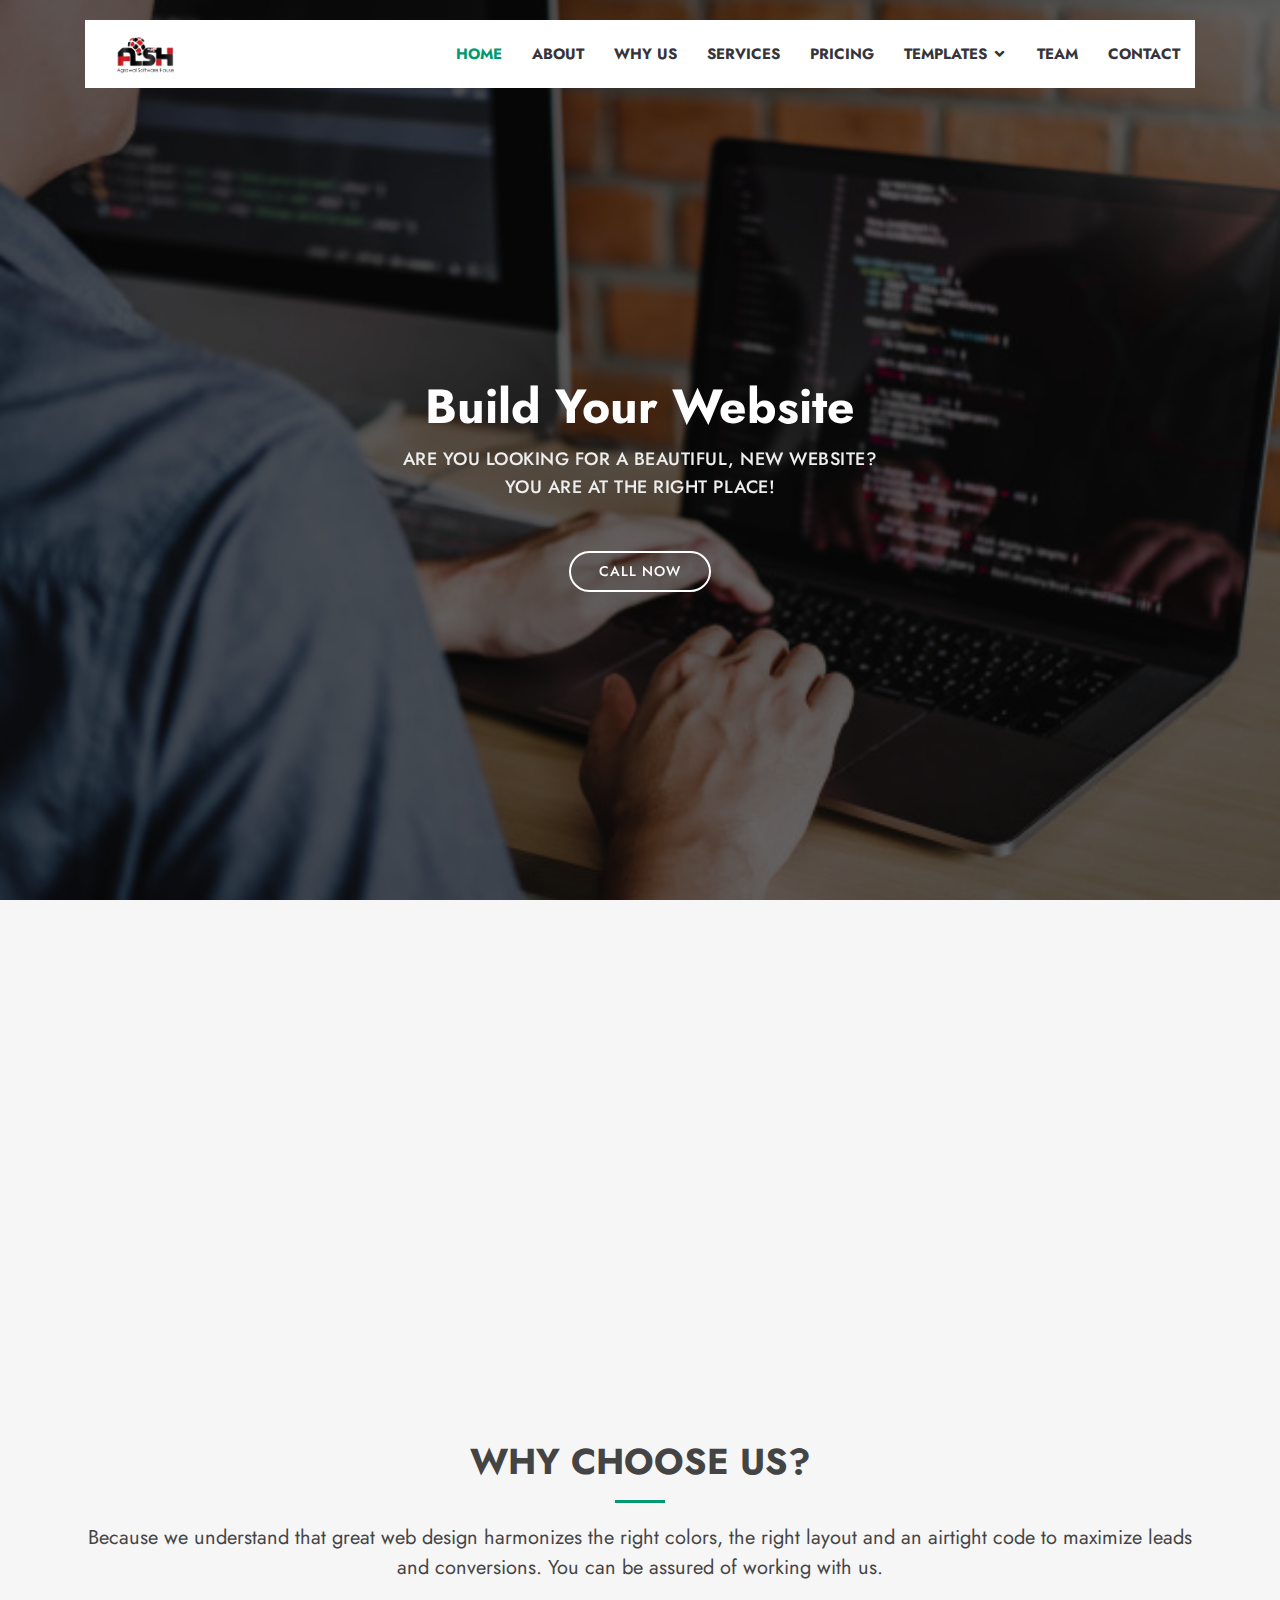
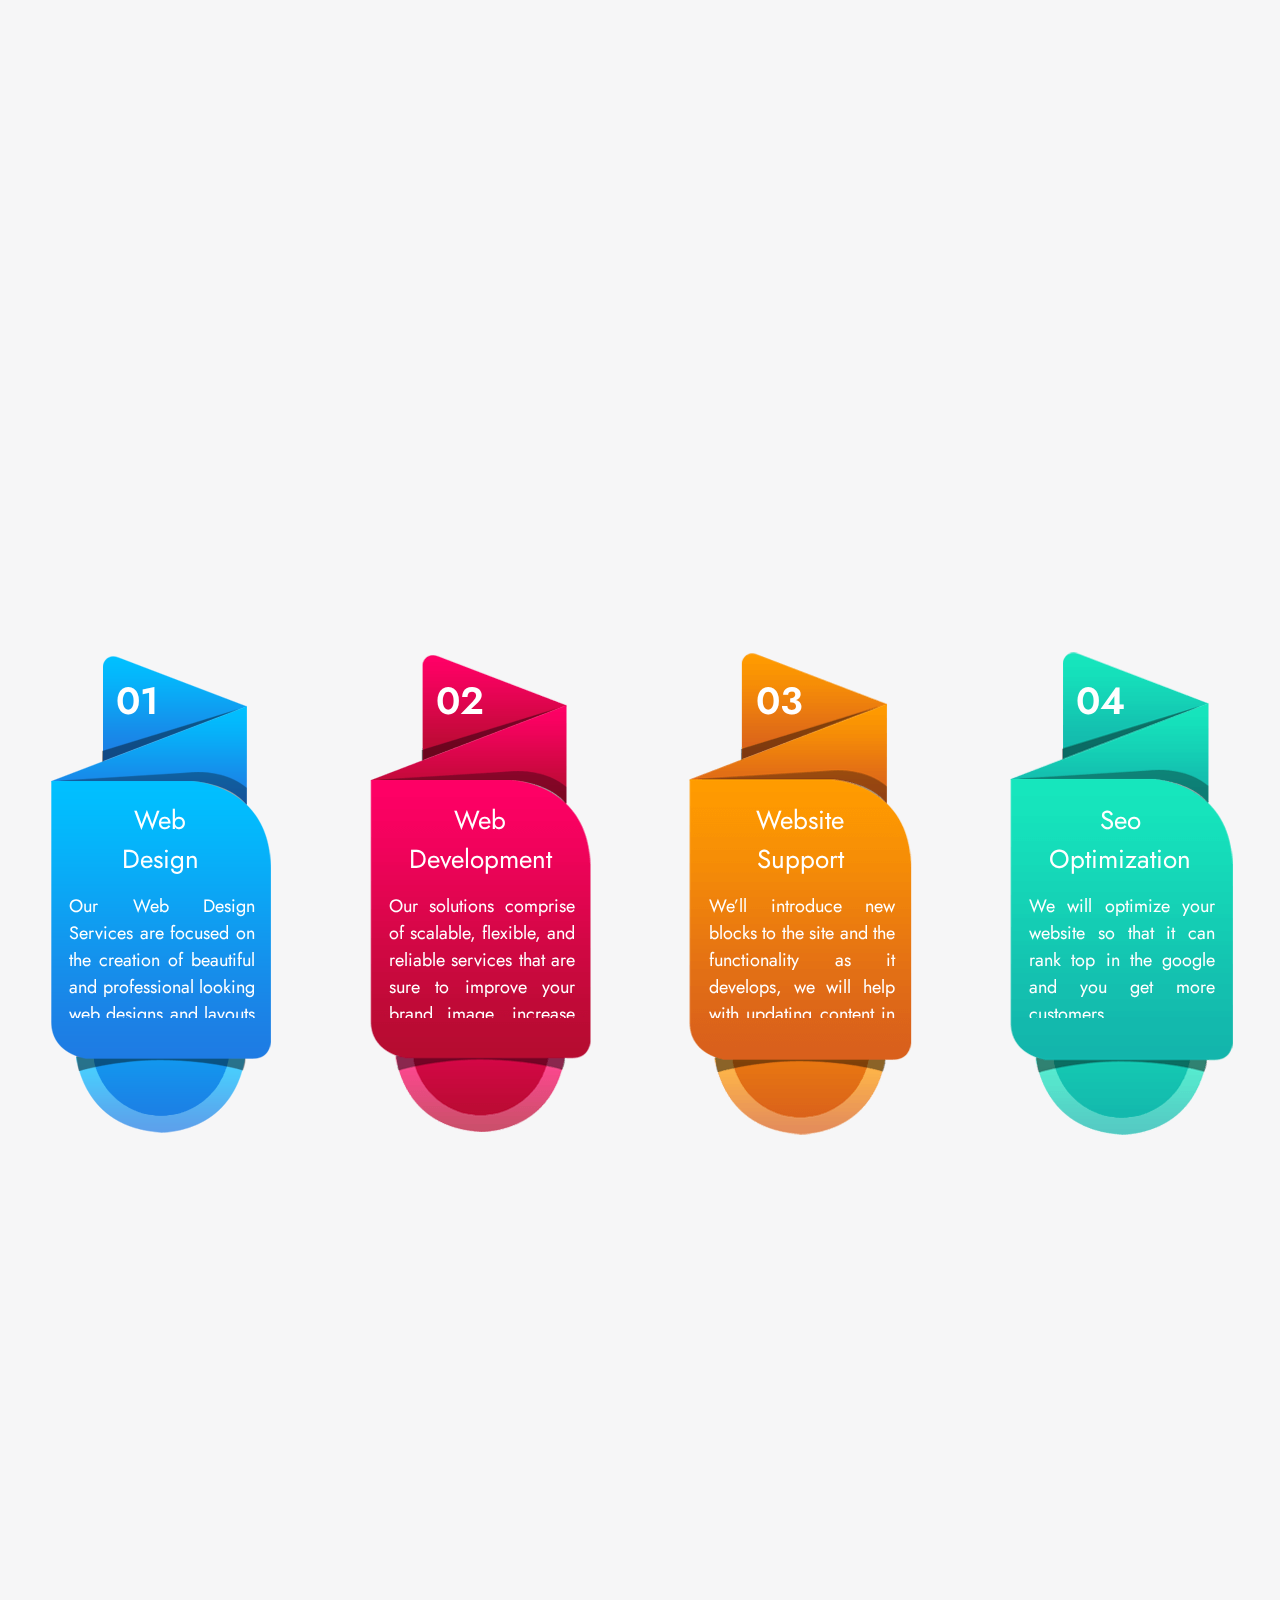
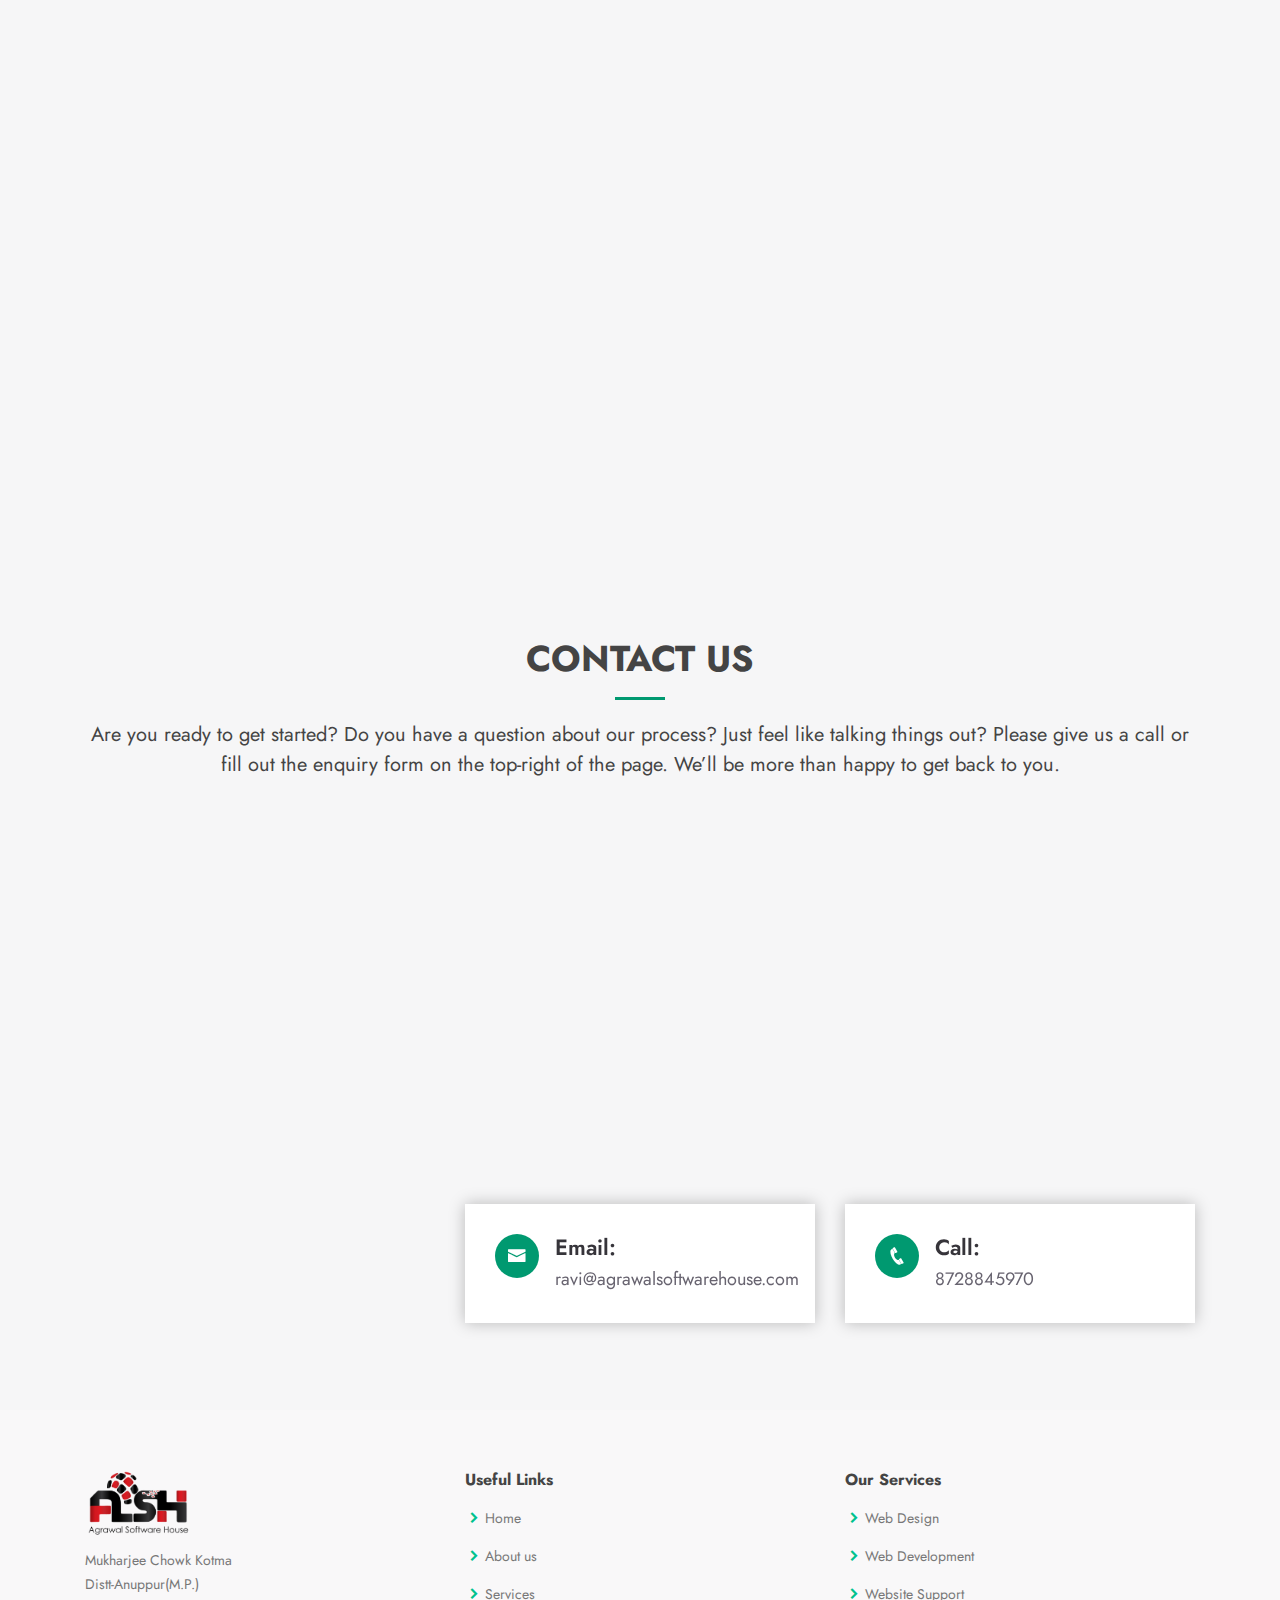
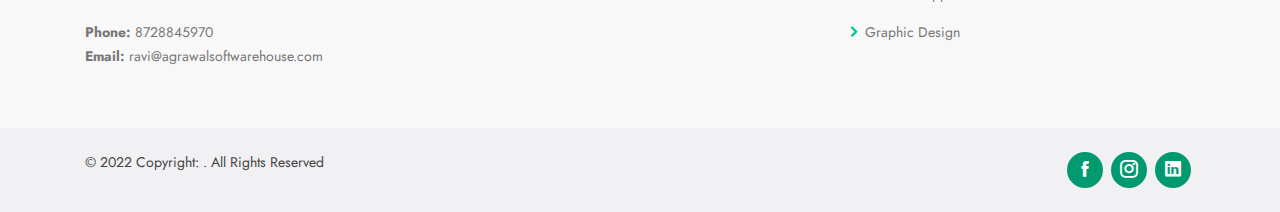
<file: index.html>
<!DOCTYPE html>
<html lang="en">

<head>
  <!-- Google Tag Manager -->
  <script>(function(w,d,s,l,i){w[l]=w[l]||[];w[l].push({'gtm.start':
  new Date().getTime(),event:'gtm.js'});var f=d.getElementsByTagName(s)[0],
  j=d.createElement(s),dl=l!='dataLayer'?'&l='+l:'';j.async=true;j.src=
  'https://www.googletagmanager.com/gtm.js?id='+i+dl;f.parentNode.insertBefore(j,f);
  })(window,document,'script','dataLayer','GTM-KR5BCDW');</script>
  <!-- End Google Tag Manager -->
  <meta charset="utf-8">
  <meta content="width=device-width, initial-scale=1.0" name="viewport">
  <title>Agrawal Software House | Website Company</title>
  <meta name="description" content="Are you looking for a beautiful, new website? You are at the right place! We deliver cutting edge websites that are beautiful to look at and perform equally well. Our web design services ensures a solid user experience that delivers substantially higher audience engagement and conversion rates.">
  <meta name="keywords" content="Best website development company in kotma, Web design kotma,  Web Designing Company in kotma, Software Company kotma">
  <!-- Favicons -->
  <link href="assets/img/favicon/favicon-32x32.png" rel="icon">
  
  <!-- Vendor CSS Files -->
  <link href="assets/vendor/bootstrap/css/bootstrap.min.css" rel="stylesheet">
  <link href="assets/vendor/icofont/icofont.min.css" rel="stylesheet">
  <link href="assets/vendor/owl.carousel/assets/owl.carousel.min.css" rel="stylesheet">
  <link href="assets/vendor/aos/aos.css" rel="stylesheet">

  <!-- Template Main CSS File -->
  <link href="assets/css/style.css" rel="stylesheet">
  <meta name="google-site-verification" content="vbAOnXOGts-HLl9IWqodezJwaJA9_YsoFRkEKq6gOmM" />
  <!-- Global site tag (gtag.js) - Google Analytics -->
  <script async src="https://www.googletagmanager.com/gtag/js?id=G-E7BD39VZ97"></script>
  <script>
    window.dataLayer = window.dataLayer || [];
    function gtag(){dataLayer.push(arguments);}
    gtag('js', new Date());

    gtag('config', 'G-E7BD39VZ97');
  </script>
</head>

<body>

  <!-- Google Tag Manager (noscript) -->
  <noscript><iframe src="https://www.googletagmanager.com/ns.html?id=GTM-KR5BCDW"
  height="0" width="0" style="display:none;visibility:hidden"></iframe></noscript>
  <!-- End Google Tag Manager (noscript) -->

  <!-- ======= Header ======= -->
  <header id="header" class="fixed-top d-flex align-items-center">
    <div class="container">
      <div class="header-container d-flex align-items-center">
        <div class="logo mr-auto">
           <a href="index.html"><img src="assets/img/logo.png" alt="" class="img-fluid"></a>
        </div>

        <nav class="nav-menu d-none d-lg-block">
          <ul>
            <li class="active"><a href="#header">Home</a></li>
            <li><a href="#about">About</a></li>
            <li><a href="#why-us">Why Us</a></li>
            <li><a href="#services">Services</a></li>
            <li><a href="#pricing">Pricing</a></li>
            <li class="drop-down"><a href="https://templates.agrawalsoftwarehouse.com/">Templates</a>
              <ul>
                <li class="drop-down"><a href="https://templates.agrawalsoftwarehouse.com/medical/">Medical</a>
                  <!-- <ul>
                    <li><a href="#">Deep Drop Down 1</a></li>
                  </ul> -->
                </li>
              </ul>
            </li>
            <li><a href="#team">Team</a></li>
            <li><a href="#contact">Contact</a></li>

            <!-- <li class="get-started"><a href="#about">Get Started</a></li> -->
          </ul>
        </nav><!-- .nav-menu -->
      </div><!-- End Header Container -->
    </div>
  </header><!-- End Header -->

  <!-- ======= Hero Section ======= -->
  <section id="hero" class="d-flex align-items-center">
    <div class="container text-center position-relative" data-aos="fade-in" data-aos-delay="200">
      <h1>Build Your Website</h1>
      <h2>Are you looking for a beautiful, new website?<br> You are at the right place! </h2>
      <a href="tel:7770951212" class="btn-get-started">Call Now</a>
    </div>
  </section><!-- End Hero -->

  <main id="main" class="section-bg">

    <!-- ======= About Section ======= -->
    <section id="about" class="about">
      <div class="container">

        <div class="row content">
          <div class="col-lg-6" data-aos="fade-right" data-aos-delay="100">
           <h3>Welcome to the<br> agrawal software house</h3>
           <p class="lead">Looking for a beautiful, new website? You are at the right place! We deliver cutting edge websites that are beautiful to look at and perform equally well. Our web design services ensures a solid user experience that delivers substantially higher audience engagement and conversion rates.</p>
          </div>
          <div class="col-lg-6 pt-4 pt-lg-0" data-aos="fade-left" data-aos-delay="200">
            <img src="assets/img/about.jpg" class="img-fluid"> 
          </div>
        </div>

      </div>
    </section><!-- End About Section -->

    <!-- ======= Why Us Section ======= -->
    <section id="why-us" class="why-us">
      <div class="container">
        <div class="section-title">
          <h2>Why Choose Us?</h2>
          <p>Because we understand that great web design harmonizes the right colors, the right layout and an airtight code to maximize leads and conversions. You can be assured of working with us.</p>
        </div>

        <div class="row">
          <div class="col-lg-12 d-flex align-items-stretch">
            <div class="icon-boxes d-flex flex-column justify-content-center">
              <div class="row">
                <div class="col-xl-4 d-flex align-items-stretch" data-aos="zoom-in" data-aos-delay="100">
                  <div class="icon-box mt-4 mt-xl-0">
                    <img src="assets/img/why/icon1.png" class="img-fluid">
                    <h4>Big experience</h4>
                    <p>Many years of work in this field is an excellent indicator that companies trust us and in response we offer unique solutions.</p>
                  </div>
                </div>
                <div class="col-xl-4 d-flex align-items-stretch" data-aos="zoom-in" data-aos-delay="200">
                  <div class="icon-box mt-4 mt-xl-0">
                    <img src="assets/img/why/icon2.png" class="img-fluid">
                    <h4>Strong team</h4>
                    <p>An excellent team of professionals will help you to bring all your ideas to life in the best possible way and with flexible functionality.</p>
                  </div>
                </div>
                <div class="col-xl-4 d-flex align-items-stretch" data-aos="zoom-in" data-aos-delay="300">
                  <div class="icon-box mt-4 mt-xl-0">
                    <img src="assets/img/why/icon3.png" class="img-fluid">
                    <h4>Personal solutions</h4>
                    <p>Individual approach to your project. flexible solutions for your tasks to achieve your goals on the path to success.</p>
                  </div>
                </div>
              </div>
            </div><!-- End .content-->
          </div>
        </div>

      </div>
    </section><!-- End Why Us Section -->

    <section id="services" class="resources">
      <div class="container-fluid">
        <div class="section-title" data-aos="fade-right">
          <h2>Services</h2>
          <p>First impressions are very important and we can get that deal sealed for you right away. As your website design company, we work in a consultative manner, serving as your advisors, designers and developers.</p>
        </div>
        <div class="owl-carousel resource-carousel">
          <div class="resource-block">
            <div class="resource-item">
              <div class="resource-outer">
                <div class="resource1 resource-bg">
                  <div class="resource-icon">01</div>
                  <div class="resource-heading">Web<br> Design</div>
                  <p class="resource1-content">Our Web Design Services are focused on the creation of beautiful and professional looking web designs and layouts which are sure to represent your business and brand better in the eyes of potential clients.</p>
                  <a class="resource-btn">Click Here<i class="icofont-arrow-right"></i></a>
                </div>
              </div>
            </div>
          </div>
          <div class="resource-block">
            <div class="resource-item">
              <div class="resource-outer">
                <div class="resource2 resource-bg">
                  <div class="resource-icon">02</div>
                  <div class="resource-heading">Web<br> Development</div>
                  <p class="resource2-content">Our solutions comprise of scalable, flexible, and reliable services that are sure to improve your brand image, increase traffic, and improve sales.</p>
                  <a class="resource-btn">Click Here<i class="icofont-arrow-right"></i></a>
                </div>
              </div>
            </div>
          </div>
          <div class="resource-block">
            <div class="resource-item">
              <div class="resource-outer">
                <div class="resource3 resource-bg">
                  <div class="resource-icon">03</div>
                  <div class="resource-heading">Website<br> Support</div>
                  <p class="resource3-content">We’ll introduce new blocks to the site and the functionality as it develops, we will help with updating content in the active sections</p>
                  <a class="resource-btn">Click Here<i class="icofont-arrow-right"></i></a>
                </div>
              </div>
            </div>
          </div>
          <div class="resource-block">
            <div class="resource-item">
              <div class="resource-outer">
                <div class="resource4 resource-bg">
                  <div class="resource-icon">04</div>
                  <div class="resource-heading">Seo<br> Optimization</div>
                  <p class="resource4-content">We will optimize your website so that it can rank top in the google and you get more customers.</p>
                  <a class="resource-btn">Click Here<i class="icofont-arrow-right"></i></a>
                </div>
              </div>
            </div>
          </div>
        </div>
      </div>
    </section>

    <!-- ======= Pricing Section ======= -->
    <section id="pricing" class="pricing">
      <div class="container">
        <div class="section-title" data-aos="fade-down">
          <h2>Pricing</h2>
        </div>

        <div class="row">

          <div class="col-lg-4 col-md-6" data-aos="zoom-in" data-aos-delay="100">
            <div class="box featured">
              <h3>Static Website</h3>
              <h4>3500 Rs - 9000 Rs</h4>
            </div>
          </div>

          <div class="col-lg-4 col-md-6 mt-4 mt-md-0" data-aos="zoom-in" data-aos-delay="200">
            <div class="box featured">
              <h3>Dynamic Website</h3>
              <h4>10000 Rs - 40000 Rs</h4>
            </div>
          </div>

          <div class="col-lg-4 col-md-6 mt-4 mt-lg-0" data-aos="zoom-in" data-aos-delay="300">
            <div class="box featured">
              <!-- <span class="advanced">Advanced</span> -->
              <h3>Seo Optimization</h3>
              <h4>Starts At 7000 Rs(per month)</h4>
              <div class="btn-wrap">
                <a class="btn-buy" href="seo.html">View Details</a>
              </div>
            </div>
          </div>

        </div>

      </div>
    </section><!-- End Pricing Section -->

    <!-- ======= Team Section ======= -->
    <section id="team" class="team">
      <div class="container">

        <div class="section-title" data-aos="fade-right">
          <h2>Ownership</h2>
        </div>

        <div class="row">

          <div class="col-lg-6">
            <div class="member" data-aos="zoom-in" data-aos-delay="100">
              <div class="pic"><img src="assets/img/team/ravi.jpg" class="img-fluid" alt="Ravi Agrawal"></div>
              <div class="member-info">
                <h4>Ravi Agrawal</h4>
                <span>Call Us:8728845970</span>
              </div>
            </div>
          </div>

          <div class="col-lg-6 mt-4 mt-lg-0">
            <div class="member" data-aos="zoom-in" data-aos-delay="200">
              <div class="pic"><img src="assets/img/team/sunny.png" class="img-fluid" alt="Sunny Agrawal"></div>
              <div class="member-info">
                <h4>Sunny Agrawal</h4>
                <span>Call Us:7770951212</span>
              </div>
            </div>
          </div>

        </div>

      </div>
    </section><!-- End Team Section -->

    <!-- ======= Contact Section ======= -->
    <section id="contact" class="contact">
      <div class="container">
        <div class="section-title">
          <h2>Contact Us</h2>
          <p>Are you ready to get started? Do you have a question about our process? Just feel like talking things out? Please give us a call or fill out the enquiry form on the top-right of the page. We’ll be more than happy to get back to you.

          </p>
        </div>
        <div class="row">
          <iframe style="border:0; width: 100%; height: 370px;" src="https://www.google.com/maps/embed?pb=!1m18!1m12!1m3!1d3666.966007652401!2d81.97682744908388!3d23.20790938478518!2m3!1f0!2f0!3f0!3m2!1i1024!2i768!4f13.1!3m3!1m2!1s0x398633f100bc7e85%3A0xf1e347e59d8c7ba7!2sAgrawal%20Software%20House!5e0!3m2!1sen!2sin!4v1647954024894!5m2!1sen!2sin" frameborder="0" allowfullscreen="" loading="lazy"></iframe>
        </div>
        <div class="row">
          <div class="col-lg-4" data-aos="fade-up" data-aos-delay="100">
            <div class="info mt-4">
              <i class="icofont-google-map"></i>
              <h4>Location:</h4>
              <p>Mukharjee Chowk Kotma, Distt-Anuppur(M.P.)</p>
            </div>
          </div>
          <div class="col-lg-4 mt-4">
            <div class="info">
              <i class="icofont-envelope"></i>
              <h4>Email:</h4>
              <p>ravi@agrawalsoftwarehouse.com</p>
            </div>
          </div>
          <div class="col-lg-4">
            <div class="info w-100 mt-4">
              <i class="icofont-phone"></i>
              <h4>Call:</h4>
              <p>8728845970</p>
            </div>
          </div>
        </div>

      </div>
    </section><!-- End Contact Section -->

  </main><!-- End #main -->

  <!-- ======= Footer ======= -->
  <footer id="footer">

    <div class="footer-top">
      <div class="container">
        <div class="row">

          <div class="col-lg-4 col-md-6 footer-contact">
            <h3><img src="assets/img/logo.png" alt="" height="70"></h3>
            <p>
              Mukharjee Chowk Kotma<br> Distt-Anuppur(M.P.) <br><br>
              <strong>Phone:</strong> 8728845970<br>
              <strong>Email:</strong> ravi@agrawalsoftwarehouse.com<br>
            </p>
          </div>

          <div class="col-lg-4 col-md-6 footer-links">
            <h4>Useful Links</h4>
            <ul>
              <li><i class="icofont-simple-right"></i> <a href="#">Home</a></li>
              <li><i class="icofont-simple-right"></i> <a href="#">About us</a></li>
              <li><i class="icofont-simple-right"></i> <a href="#">Services</a></li>
            </ul>
          </div>

          <div class="col-lg-4 col-md-6 footer-links">
            <h4>Our Services</h4>
            <ul>
              <li><i class="icofont-simple-right"></i> <a href="#">Web Design</a></li>
              <li><i class="icofont-simple-right"></i> <a href="#">Web Development</a></li>
              <li><i class="icofont-simple-right"></i> <a href="#">Website Support</a></li>
              <li><i class="icofont-simple-right"></i> <a href="#">Graphic Design</a></li>
            </ul>
          </div>

          

        </div>
      </div>
    </div>

    <div class="container d-md-flex py-4">

      <div class="mr-md-auto text-center text-md-left">
        <div class="copyright">
          &copy; 2022 Copyright: <strong><span></span></strong>. All Rights Reserved
        </div>
      </div>
      <div class="social-links text-center text-md-right pt-3 pt-md-0">
        <a href="https://www.facebook.com/agrawalsoftwarehouse/" class="facebook"><i class="icofont-facebook"></i></a>
        <a href="https://www.Instagram.com/agrawalsoftware" class="instagram"><i class="icofont-instagram"></i></a>
        <a href="https://www.linkedin.com/company/agrawal-software-house/" class="linkedin"><i class="icofont-linkedin"></i></a>
      </div>
    </div>
  </footer><!-- End Footer -->

  <a href="#" class="back-to-top"><i class="icofont-simple-up"></i></a>

  <!-- Vendor JS Files -->
  <script src="assets/vendor/jquery/jquery.min.js"></script>
  <script src="assets/vendor/bootstrap/js/bootstrap.bundle.min.js"></script>
  <script src="assets/vendor/jquery.easing/jquery.easing.min.js"></script>
  <script src="assets/vendor/owl.carousel/owl.carousel.min.js"></script>
  <script src="assets/vendor/aos/aos.js"></script>

  <!-- Template Main JS File -->
  <script src="assets/js/main.js"></script>
  <script type="application/ld+json">
  {
    "@context": "https://schema.org",
    "@type": "Corporation",
    "name": "Agrawal Software House",
    "alternateName": "Agrawal Software House",
    "url": "https://agrawalsoftwarehouse.com/",
    "logo": "https://agrawalsoftwarehouse.com/assets/img/logo.png",
    "sameAs": [
      "https://www.facebook.com/agrawalsoftwarehouse/",
      "https://www.instagram.com/agrawalsoftware",
      "https://www.linkedin.com/company/agrawal-software-house/"
    ]
  }
  </script>

</body>

</html>
</file>
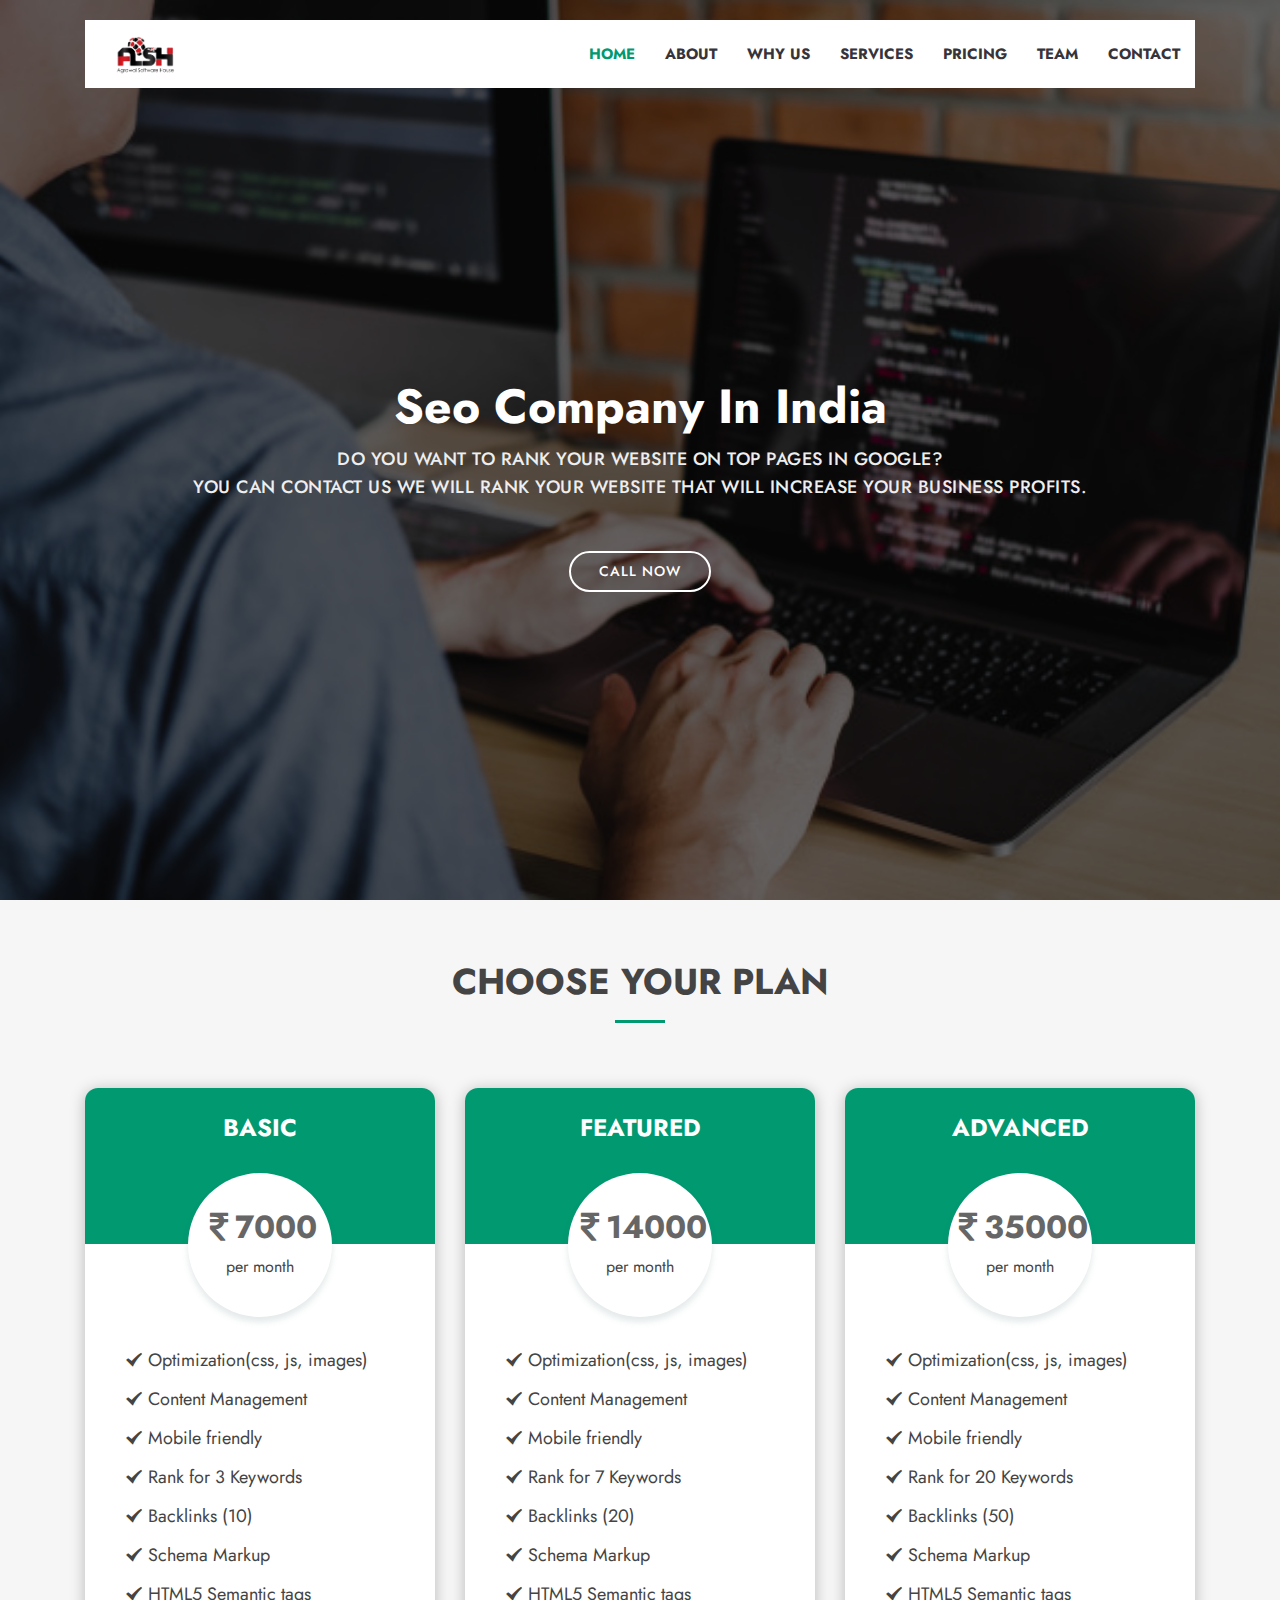
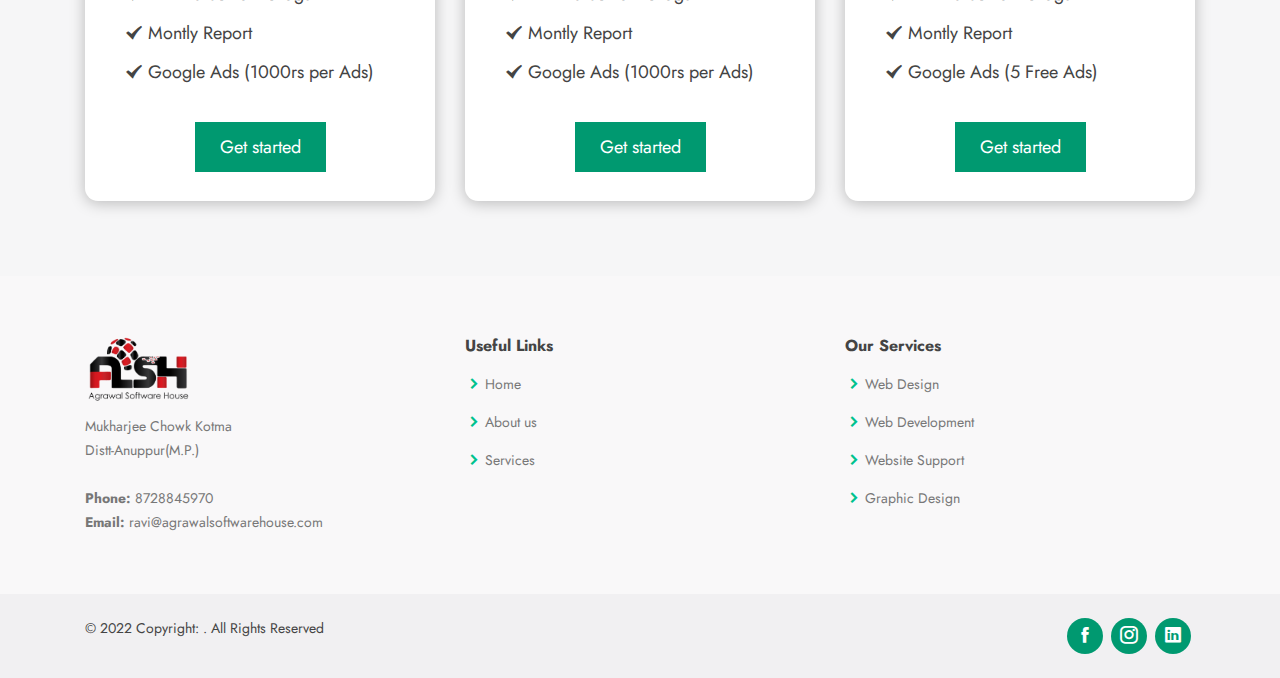
<file: seo.html>
<!DOCTYPE html>
<html lang="en">

<head>
  <meta charset="utf-8">
  <meta content="width=device-width, initial-scale=1.0" name="viewport">
  <title>Seo Company In India</title>
  <meta name="description" content="Do you want to rank your website on top pages in google? You can contact us we will rank your website that will increase your business profits">
  <meta name="keywords" content="Seo Company In India , Seo Pricing">
  <!-- Favicons -->
  <link href="assets/img/favicon/favicon-32x32.png" rel="icon">
  
  <!-- Vendor CSS Files -->
  <link href="assets/vendor/bootstrap/css/bootstrap.min.css" rel="stylesheet">
  <link href="assets/vendor/icofont/icofont.min.css" rel="stylesheet">
  <link href="assets/vendor/aos/aos.css" rel="stylesheet">

  <!-- Template Main CSS File -->
  <link href="assets/css/style.css" rel="stylesheet">
  <link href="assets/css/seo.css" rel="stylesheet">
  <meta name="google-site-verification" content="vbAOnXOGts-HLl9IWqodezJwaJA9_YsoFRkEKq6gOmM" />
</head>

<body>

  <!-- ======= Header ======= -->
  <header id="header" class="fixed-top d-flex align-items-center">
    <div class="container">
      <div class="header-container d-flex align-items-center">
        <div class="logo mr-auto">
           <a href="index.html"><img src="assets/img/logo.png" alt="" class="img-fluid"></a>
        </div>

        <nav class="nav-menu d-none d-lg-block">
          <ul>
            <li class="active"><a href="index.html#header">Home</a></li>
            <li><a href="index.html#about">About</a></li>
            <li><a href="index.html#why-us">Why Us</a></li>
            <li><a href="index.html#services">Services</a></li>
            <li><a href="index.html#pricing">Pricing</a></li>
            <li><a href="index.html#team">Team</a></li>
            <li><a href="index.html#contact">Contact</a></li>

          </ul>
        </nav><!-- .nav-menu -->
      </div><!-- End Header Container -->
    </div>
  </header><!-- End Header -->

  <!-- ======= Hero Section ======= -->
  <section id="hero" class="d-flex align-items-center">
    <div class="container text-center position-relative">
      <h1>Seo Company In India</h1>
      <h2>Do you want to rank your website on top pages in google?<br>You can contact us we will rank your website that will increase your business profits.</h2>
      <a href="tel:7770951212" class="btn-get-started">Call Now</a>
    </div>
  </section><!-- End Hero -->

  <main id="main" class="section-bg">

    <!-- Pricing Section -->
    <section class="pricing-section">
      <div class="container">
        <div class="section-title">
          <h2>Choose Your Plan</h2>
        </div>
        <div class="row">
          <div class="col-lg-4 col-md-6">
            <div class="pricing-item begginer">
              <div class="pi-top">
                <h4>Basic</h4>
              </div>
              <div class="pi-price">
                <h3><i class="icofont-rupee"></i>7000</h3>
                <span>per month</span> 
              </div>
              <ul>
                <li><i class="icofont-tick-mark"></i> Optimization(css, js, images)</li>
                <li><i class="icofont-tick-mark"></i> Content Management</li>
                <li><i class="icofont-tick-mark"></i> Mobile friendly</li>
                <li><i class="icofont-tick-mark"></i> Rank for 3 Keywords</li>
                <li><i class="icofont-tick-mark"></i> Backlinks (10)</li>
                <li><i class="icofont-tick-mark"></i> Schema Markup</li>
                <li><i class="icofont-tick-mark"></i> HTML5 Semantic tags</li>
                <li><i class="icofont-tick-mark"></i> Montly Report</li>
                <li><i class="icofont-tick-mark"></i> Google Ads (1000rs per Ads)</li>
              </ul>
              <div class="mt-5"><a href="#">Get started</a></div>
            </div>
          </div>
          <div class="col-lg-4 col-md-6">
            <div class="pricing-item begginer">
              <div class="pi-top">
                <h4>Featured</h4>
              </div>
              <div class="pi-price">
                <h3><i class="icofont-rupee"></i>14000</h3>
                <span>per month</span> 
              </div>
              <ul>
                <li><i class="icofont-tick-mark"></i> Optimization(css, js, images)</li>
                <li><i class="icofont-tick-mark"></i> Content Management</li>
                <li><i class="icofont-tick-mark"></i> Mobile friendly</li>
                <li><i class="icofont-tick-mark"></i> Rank for 7 Keywords</li>
                <li><i class="icofont-tick-mark"></i> Backlinks (20)</li>
                <li><i class="icofont-tick-mark"></i> Schema Markup</li>
                <li><i class="icofont-tick-mark"></i> HTML5 Semantic tags</li>
                <li><i class="icofont-tick-mark"></i> Montly Report</li>
                <li><i class="icofont-tick-mark"></i> Google Ads (1000rs per Ads)</li>
              </ul>
              <div class="mt-5"><a href="#">Get started</a></div>
            </div>
          </div>
          <div class="col-lg-4 col-md-6">
            <div class="pricing-item begginer">
              <div class="pi-top">
                <h4>Advanced</h4>
              </div>
              <div class="pi-price">
                <h3><i class="icofont-rupee"></i>35000</h3>
                <span>per month</span> 
              </div>
              <ul>
                <li><i class="icofont-tick-mark"></i> Optimization(css, js, images)</li>
                <li><i class="icofont-tick-mark"></i> Content Management</li>
                <li><i class="icofont-tick-mark"></i> Mobile friendly</li>
                <li><i class="icofont-tick-mark"></i> Rank for 20 Keywords</li>
                <li><i class="icofont-tick-mark"></i> Backlinks (50)</li>
                <li><i class="icofont-tick-mark"></i> Schema Markup</li>
                <li><i class="icofont-tick-mark"></i> HTML5 Semantic tags</li>
                <li><i class="icofont-tick-mark"></i> Montly Report</li>
                <li><i class="icofont-tick-mark"></i> Google Ads (5 Free Ads)</li>
              </ul>
              <div class="mt-5"><a href="#">Get started</a></div>
            </div>
          </div>
        </div>
      </div>
    </section><!-- Pricing Section end -->

  </main><!-- End #main -->

  <!-- ======= Footer ======= -->
  <footer id="footer">

    <div class="footer-top">
      <div class="container">
        <div class="row">

          <div class="col-lg-4 col-md-6 footer-contact">
            <h3><img src="assets/img/logo.png" alt="" height="70"></h3>
            <p>
              Mukharjee Chowk Kotma<br> Distt-Anuppur(M.P.) <br><br>
              <strong>Phone:</strong> 8728845970<br>
              <strong>Email:</strong> ravi@agrawalsoftwarehouse.com<br>
            </p>
          </div>

          <div class="col-lg-4 col-md-6 footer-links">
            <h4>Useful Links</h4>
            <ul>
              <li><i class="icofont-simple-right"></i> <a href="#">Home</a></li>
              <li><i class="icofont-simple-right"></i> <a href="#">About us</a></li>
              <li><i class="icofont-simple-right"></i> <a href="#">Services</a></li>
            </ul>
          </div>

          <div class="col-lg-4 col-md-6 footer-links">
            <h4>Our Services</h4>
            <ul>
              <li><i class="icofont-simple-right"></i> <a href="#">Web Design</a></li>
              <li><i class="icofont-simple-right"></i> <a href="#">Web Development</a></li>
              <li><i class="icofont-simple-right"></i> <a href="#">Website Support</a></li>
              <li><i class="icofont-simple-right"></i> <a href="#">Graphic Design</a></li>
            </ul>
          </div>

          

        </div>
      </div>
    </div>

    <div class="container d-md-flex py-4">

      <div class="mr-md-auto text-center text-md-left">
        <div class="copyright">
          &copy; 2022 Copyright: <strong><span></span></strong>. All Rights Reserved
        </div>
      </div>
      <div class="social-links text-center text-md-right pt-3 pt-md-0">
        <a href="https://www.facebook.com/agrawalsoftwarehouse/" class="facebook"><i class="icofont-facebook"></i></a>
        <a href="https://www.Instagram.com/agrawalsoftware" class="instagram"><i class="icofont-instagram"></i></a>
        <a href="https://www.linkedin.com/company/agrawal-software-house/" class="linkedin"><i class="icofont-linkedin"></i></a>
      </div>
    </div>
  </footer><!-- End Footer -->

  <a href="#" class="back-to-top"><i class="icofont-simple-up"></i></a>

  <!-- Vendor JS Files -->
  <script src="assets/vendor/jquery/jquery.min.js"></script>
  <script src="assets/vendor/bootstrap/js/bootstrap.bundle.min.js"></script>
  <script src="assets/vendor/jquery.easing/jquery.easing.min.js"></script>
  <script src="assets/vendor/aos/aos.js"></script>

  <!-- Template Main JS File -->
  <script src="assets/js/main.js"></script>
</body>

</html>
</file>
<file: assets/css/style.css>
@import url('https://fonts.googleapis.com/css2?family=Jost:wght@400;500;600;700&display=swap');
@import url('https://fonts.googleapis.com/css2?family=Baloo+Bhaijaan+2:wght@400;500;600;700;800&display=swap');

body {
  font-family: 'Jost', sans-serif !important;
  /* font-family: 'Baloo Bhaijaan 2', cursive; */  
  color: #444444;
}

a {
  color: #009970;
}

a:hover {
  color: #00cc95;
  text-decoration: none;
}

/*--------------------------------------------------------------
# Back to top button
--------------------------------------------------------------*/
.back-to-top {
  position: fixed;
  display: none;
  right: 15px;
  bottom: 15px;
  z-index: 99999;
}

.back-to-top i {
  display: flex;
  align-items: center;
  justify-content: center;
  font-size: 24px;
  width: 40px;
  height: 40px;
  border-radius: 50px;
  background: #009970;
  color: #fff;
  transition: all 0.4s;
}

.back-to-top i:hover {
  background: #00805d;
  color: #fff;
}

/*--------------------------------------------------------------
# Disable AOS delay on mobile
--------------------------------------------------------------*/
@media screen and (max-width: 768px) {
  [data-aos-delay] {
    transition-delay: 0 !important;
  }
}

/*--------------------------------------------------------------
# Header
--------------------------------------------------------------*/
#header {
  transition: all 0.5s;
  z-index: 997;
  transition: all 0.5s;
  top: 20px;
}

#header .header-container {
  background: #fff;
}

#header.header-scrolled {
  background: #fff;
  box-shadow: 0px 2px 15px rgba(0, 0, 0, 0.1);
  top: 0;
}

#header .logo {
  overflow: hidden;
  padding: 16px 30px 12px 30px;
}

#header .logo h1 {
  font-size: 26px;
  padding: 0;
  line-height: 1;
  font-weight: 700;
}

#header .logo h1 a, #header .logo h1 a:hover {
  color: #fff;
  text-decoration: none;
}

#header .logo img {
  padding: 0;
  margin: 0;
  max-height: 40px;
}

@media (max-width: 992px) {
  #header {
    box-shadow: 0px 2px 15px rgba(0, 0, 0, 0.1);
    top: 0;
    background: #fff;
  }
  #header.header-scrolled, #header .header-container {
    background: #fff;
  }
  #header .logo h1 {
    font-size: 24px;
  }
}

/*--------------------------------------------------------------
# Navigation Menu
--------------------------------------------------------------*/
/* Desktop Navigation */
.nav-menu, .nav-menu * {
  margin: 0;
  padding: 0;
  list-style: none;
}

.nav-menu > ul > li {
  position: relative;
  white-space: nowrap;
  float: left;
}

.nav-menu a {
  display: block;
  position: relative;
  color: #36343a;
  padding: 10px 15px;
  transition: 0.3s;
  font-size: 15px;
  font-weight: bold;
  text-transform: uppercase;
}

.nav-menu a:hover, .nav-menu .active > a, .nav-menu li:hover > a {
  color: #009970;
  text-decoration: none;
}

.nav-menu .get-started a {
  background: #009970;
  color: #fff;
  border-radius: 50px;
  margin: 0 15px;
  padding: 10px 25px;
}

.nav-menu .get-started a:hover {
  background: #00805d;
  color: #fff;
}

.nav-menu .drop-down ul {
  display: block;
  position: absolute;
  left: 0;
  top: calc(100% + 30px);
  z-index: 99;
  opacity: 0;
  visibility: hidden;
  padding: 10px 0;
  background: #fff;
  box-shadow: 0px 0px 30px rgba(127, 137, 161, 0.25);
  transition: ease all 0.3s;
}

.nav-menu .drop-down:hover > ul {
  opacity: 1;
  top: 100%;
  visibility: visible;
}

.nav-menu .drop-down li {
  min-width: 180px;
  position: relative;
}

.nav-menu .drop-down ul a {
  padding: 10px 20px;
  font-weight: 500;
  text-transform: none;
  color: black;
}

.nav-menu .drop-down ul a:hover, .nav-menu .drop-down ul .active > a, .nav-menu .drop-down ul li:hover > a {
  color: #009970;
}

.nav-menu .drop-down > a:after {
  content: "\ea99";
  font-family: IcoFont;
  padding-left: 5px;
}

.nav-menu .drop-down .drop-down ul {
  top: 0;
  left: calc(100% - 30px);
}

.nav-menu .drop-down .drop-down:hover > ul {
  opacity: 1;
  top: 0;
  left: 100%;
}

.nav-menu .drop-down .drop-down > a {
  padding-right: 35px;
}

.nav-menu .drop-down .drop-down > a:after {
  content: "\eaa0";
  font-family: IcoFont;
  position: absolute;
  right: 15px;
}

@media (max-width: 1366px) {
  .nav-menu .drop-down .drop-down ul {
    left: -90%;
  }
  .nav-menu .drop-down .drop-down:hover > ul {
    left: -100%;
  }
  .nav-menu .drop-down .drop-down > a:after {
    content: "\ea9d";
  }
}

/* Mobile Navigation */
.mobile-nav-toggle {
  position: fixed;
  right: 15px;
  top: 15px;
  z-index: 9998;
  border: 0;
  background: none;
  font-size: 24px;
  transition: all 0.4s;
  outline: none !important;
  line-height: 1;
  cursor: pointer;
  text-align: right;
}

.mobile-nav-toggle i {
  color: black;
}

.mobile-nav {
  position: fixed;
  top: 55px;
  right: 15px;
  bottom: 15px;
  left: 15px;
  z-index: 9999;
  overflow-y: auto;
  background: #fff;
  transition: ease-in-out 0.2s;
  opacity: 0;
  visibility: hidden;
  border-radius: 10px;
  padding: 10px 0;
}

.mobile-nav * {
  margin: 0;
  padding: 0;
  list-style: none;
}

.mobile-nav a {
  display: block;
  position: relative;
  color: #36343a;
  padding: 10px 20px;
  font-weight: 500;
  outline: none;
}

.mobile-nav a:hover, .mobile-nav .active > a, .mobile-nav li:hover > a {
  color: #009970;
  text-decoration: none;
}

.mobile-nav .get-started {
  text-align: center;
}

.mobile-nav .get-started a {
  background: #009970;
  color: #fff;
  border-radius: 50px;
  margin: 0 15px;
  padding: 10px 25px;
  display: inline-block;
}

.mobile-nav .get-started a:hover {
  background: #00c28e;
  color: #fff;
}

.mobile-nav .drop-down > a:after {
  content: "\ea99";
  font-family: IcoFont;
  padding-left: 10px;
  position: absolute;
  right: 15px;
}

.mobile-nav .active.drop-down > a:after {
  content: "\eaa1";
}

.mobile-nav .drop-down > a {
  padding-right: 35px;
}

.mobile-nav .drop-down ul {
  display: none;
  overflow: hidden;
}

.mobile-nav .drop-down li {
  padding-left: 20px;
}

.mobile-nav-overly {
  width: 100%;
  height: 100%;
  z-index: 9997;
  top: 0;
  left: 0;
  position: fixed;
  background: rgba(29, 28, 31, 0.6);
  overflow: hidden;
  display: none;
  transition: ease-in-out 0.2s;
}

.mobile-nav-active {
  overflow: hidden;
}

.mobile-nav-active .mobile-nav {
  opacity: 1;
  visibility: visible;
}

.mobile-nav-active .mobile-nav-toggle i {
  color: #fff;
}

/*--------------------------------------------------------------
# Hero Section
--------------------------------------------------------------*/
#hero {
  width: 100%;
  height: 100vh;
  background: url("../img/hero-bg.jpg") center center;
  background-size: cover;
  position: relative;
}

#hero .container {
  padding-top: 80px;
}

#hero:before {
  content: "";
  background: rgba(0, 0, 0, 0.6);
  position: absolute;
  bottom: 0;
  top: 0;
  left: 0;
  right: 0;
}

#hero h1 {
  margin: 0 0 10px 0;
  font-size: 48px;
  font-weight: 700;
  line-height: 56px;
  color: #fff;
}

#hero h2 {
  color: #eee;
  margin-bottom: 40px;
  font-size: 18px;
  line-height: 28px;
  font-weight: 500;
  letter-spacing: 0.5px;
  text-transform: uppercase;
}

#hero .btn-get-started {
  text-transform: uppercase;
  font-weight: 500;
  font-size: 14px;
  letter-spacing: 1px;
  display: inline-block;
  padding: 8px 28px;
  border-radius: 50px;
  transition: 0.5s;
  margin: 10px;
  border: 2px solid #fff;
  color: #fff;
}

#hero .btn-get-started:hover {
  background: #009970;
  border: 2px solid #009970;
}

@media (min-width: 1024px) {
  #hero {
    background-attachment: fixed;
  }
}

@media (max-width: 768px) {
  #hero {
    height: 100vh;
  }
  #hero .container {
    padding-top: 60px;
  }
  #hero h1 {
    font-size: 32px;
    line-height: 36px;
  }
}

/*--------------------------------------------------------------
# Sections General
--------------------------------------------------------------*/
section {
  padding: 60px 0;
  overflow: hidden;
}

.section-bg {
  background-color: #f6f6f7; /* #f6f6f7 */
}

.section-title {
  padding-bottom: 30px;
  text-align: center;
}

.section-title h2 {
  font-size: 36px;
  font-weight: 700;
  text-transform: uppercase;
  margin-bottom: 20px;
  padding-bottom: 20px;
  position: relative;
}

@media(max-width: 767px){
  .section-title h2
  {
    font-size: 26px;
  }
}

.section-title h2::after {
  content: '';
  position: absolute;
  display: block;
  width: 50px;
  height: 3px;
  background: #009970;
  bottom: 0;
  left: 50%;
  margin-left: -25px;
}

.section-title p {
  margin-bottom: 0;
  font-size: 20px;
}

/*--------------------------------------------------------------
# About
--------------------------------------------------------------*/
.about .content h3 {
  font-weight: 700;
  font-size: 36px;
  line-height: 45px;
  text-transform: uppercase;
  margin-top: 15px;
}

.about .content p{
 font-size: 22px;
}

@media(max-width: 767px){
 .about .content
 {
  text-align: center;
 }
 .about .content h3 {
   font-size: 24px;
   line-height: 36px;
   margin-top: 5px;
 }

 .about .content p{
  font-size: 16px;
 } 
}

/*--------------------------------------------------------------
# Why Us
--------------------------------------------------------------*/
.why-us .icon-boxes .icon-box {
  text-align: center;
  border-radius: 10px;
  background: #fff;
  box-shadow: 0 0 15px rgba(0, 0, 0, 0.25);
  padding: 40px 30px;
  width: 100%;
  transition: 0.3s;
}

.why-us .icon-boxes .icon-box img {
  max-height: 60px;
  margin-bottom: 20px;
}

.why-us .icon-boxes .icon-box h4 {
  font-size: 22px;
  font-weight: 700;
  margin: 0 0 15px 0;
}

.why-us .icon-boxes .icon-box p {
  font-size: 18px;
  color: #848484;
}

.why-us .icon-boxes .icon-box:hover {
  box-shadow: 0px 5px 25px rgba(0, 0, 0, 0.15);
}

/*--------------------------------------------------------------
# Resources
--------------------------------------------------------------*/
.resource1{background: url(../img/resource/designing.png) no-repeat;}
.resource2{background: url(../img/resource/dev.png) no-repeat;}
.resource3{background: url(../img/resource/seo.png) no-repeat;}
.resource4{background: url(../img/resource/marketing.png) no-repeat;}

.resource-bg{
  width: 100%;
  padding: 0px;
  height: 532px;
}

.resource-item {
    position: relative;
    margin: 10px auto;
    width: 258px;
    height: 493px;
    z-index: 1;
    perspective: 1000;
    -webkit-perspective: 1000;
}

.resource1-content::-webkit-scrollbar-track {
    -webkit-box-shadow: inset 0 0 6px rgba(0, 0, 0, 0.1);
    background-color: #01bfff;
    border-radius: 10px;
}

.resource1-content::-webkit-scrollbar {
    width: 10px;
    background-color: #01bfff;
}

.resource1-content::-webkit-scrollbar-thumb {
    border-radius: 10px;
    background-color: #01bfff;
    background-image: -webkit-gradient(linear, 40% 0%, 75% 84%, from(#353275), to(#353275), color-stop(0.6, #353275));
}

.resource2-content::-webkit-scrollbar-track {
    -webkit-box-shadow: inset 0 0 6px rgba(0, 0, 0, 0.1);
    background-color: #fd0064;
    border-radius: 10px;
}

.resource2-content::-webkit-scrollbar {
    width: 10px;
    background-color: #fd0064;
}

.resource2-content::-webkit-scrollbar-thumb {
    border-radius: 10px;
    background-color: #fd0064;
    background-image: -webkit-gradient(linear, 40% 0%, 75% 84%, from(#9a0a32), to(#9a0a32), color-stop(0.6, #9a0a32));
}

.resource3-content::-webkit-scrollbar-track {
    -webkit-box-shadow: inset 0 0 6px rgba(0, 0, 0, 0.1);
    background-color: #fe9b00;
    border-radius: 10px;
}

.resource3-content::-webkit-scrollbar {
    width: 10px;
    background-color: #fe9b00;
}

.resource3-content::-webkit-scrollbar-thumb {
    border-radius: 10px;
    background-color: #fe9b00;
    background-image: -webkit-gradient(linear, 40% 0%, 75% 84%, from(#a84107), to(#a84107), color-stop(0.6, #a84107));
}

.resource4-content::-webkit-scrollbar-track {
    -webkit-box-shadow: inset 0 0 6px rgba(0, 0, 0, 0.1);
    background-color: #16e6bd;
    border-radius: 10px;
}

.resource4-content::-webkit-scrollbar {
    width: 10px;
    background-color: #16e6bd;
}

.resource4-content::-webkit-scrollbar-thumb {
    border-radius: 10px;
    background-color: #16e6bd;
    background-image: -webkit-gradient(linear, 40% 0%, 75% 84%, from(#06887e), to(#06887e), color-stop(0.6, #06887e));
}

.resource-icon {
    margin: 12% 0%;
    position: absolute;
    left: 33%;
    color: #fff;
    font-weight: 600;
    font-size: 38px;
}

.resource-heading {
    position: relative;
    top: 30%;
    left: 0;
    text-align: center;
    color: #fff;
    font-size: 26px;
}

.resource-outer {
    width: 100%;
    height: 502px;
}

.resource-outer p {
    position: absolute;
    top: 48%;
    text-align: justify;
    font-size: 18px;
    padding: 15px 8px 0px 38px;
    color: #fff;
    width: 90%;
    overflow-y: scroll;
    height: 140px;
    margin-bottom: 0;
}

.resource-btn{
  position: absolute;
  top: 57%;
  left: 12%;
  font-size: 20px;
  padding: 10px 8px 10px 45px;
  color: #fff;
  width: 90%;
  display: none;
}

.resource-btn i{
  position: absolute;
  margin-left: 5px;
  font-size: 24px;
  margin-top: 3px !important;
}

.resource-btn:hover{
  color: #fff;
}

.auth-btns{
  position: absolute;
  bottom: 7%;
  left: 0;
  width: 100%;
  text-align: center;
  opacity: 0;
}

.resource-item:hover .auth-btns{
  opacity: 1;
}

.auth-btns a i{
  color: #fff;
  margin-left: 5px;
  font-size: 24px;
  margin-top: 3px !important;
}

/*.resource-inner {
    width: 100%;
    height: 100%;
    transform-style: preserve-3d;
    transition: all 1s linear;
    -webkit-transform-style: preserve-3d;
    -webkit-transition: all 1s linear;
}

.resource-item:hover .resource-inner {
    transform: rotateY(0deg);
    -webkit-transform: rotateY(0deg);
}*/

.resource-btn{
  position: relative;
}

.resource-btn a{
  width: 100px !important;
  height: 100px !important;
  margin: 15px auto 0;
  background-color: red;
}

@media(max-width: 767px){}

@media(min-width: 768px) and (max-width: 991px){}

/*--------------------------------------------------------------
# Pricing
--------------------------------------------------------------*/
.pricing .box {
  padding: 20px;
  background: #fff;
  text-align: center;
  box-shadow: 0 0 15px rgba(0, 0, 0, 0.25);
  border-radius: 5px;
  position: relative;
  overflow: hidden;
}

.pricing h3 {
  margin: -20px -20px 20px -20px;
  padding: 20px 15px;
  font-size: 22px;
  font-weight: 700;
  color: #777777;
  background: #f8f8f8;
}

.pricing h4 {
  font-size: 22px;
  color: #009970;
  font-weight: 600;
  margin-bottom: 20px;
}

.pricing h4 sup {
  font-size: 20px;
  top: -15px;
  left: -3px;
}

.pricing h4 span {
  color: #009970;
  font-size: 16px;
  font-weight: 300;
}

.pricing ul {
  padding: 0;
  list-style: none;
  color: #444444;
  text-align: center;
  line-height: 20px;
  font-size: 14px;
}

.pricing ul li {
  padding-bottom: 16px;
  font-size: 18px;
}

.pricing ul i {
  color: #009970;
  font-size: 18px;
  padding-right: 4px;
}

.pricing ul .na {
  color: #ccc;
  text-decoration: line-through;
}

.pricing .btn-wrap {
  margin: 20px -20px -20px -20px;
  padding: 20px 15px;
  background: #f8f8f8;
  text-align: center;
}

.pricing .btn-buy {
  background: #009970;
  display: inline-block;
  padding: 8px 35px 9px 35px;
  border-radius: 4px;
  color: #fff;
  transition: none;
  font-size: 14px;
  font-weight: 400;
  font-weight: 600;
  transition: 0.3s;
}

.pricing .btn-buy:hover {
  background: #5a5af3;
}

.pricing .featured h3 {
  color: #fff;
  background: #009970;
}

.pricing .advanced {
  width: 200px;
  position: absolute;
  top: 18px;
  right: -68px;
  transform: rotate(45deg);
  z-index: 1;
  font-size: 14px;
  padding: 1px 0 3px 0;
  background: #009970;
  color: #fff;
}

/*--------------------------------------------------------------
# Team
--------------------------------------------------------------*/
.team .member {
  position: relative;
  background-color: #fff;
  box-shadow: 0 0 15px rgba(0, 0, 0, 0.25);
  padding: 30px;
  border-radius: 10px;
  text-align: center;
}

.team .member .pic {
  overflow: hidden;
  margin: 0 auto 20px auto;
}

.team .member .pic img {
  max-height: 150px;
  border-radius: 50%;
  transition: ease-in-out 0.3s;
}

.team .member:hover img {
  transform: scale(1.1);
}

.team .member h4 {
  font-weight: 700;
  margin-bottom: 5px;
  font-size: 22px;
  color: #36343a;
}

.team .member span {
  display: block;
  font-size: 16px;
  padding-bottom: 10px;
  position: relative;
  font-weight: 400;
}

.team .member span::after {
  content: '';
  position: absolute;
  display: block;
  width: 50px;
  height: 1px;
  background: #b5b3ba;
  bottom: 0;
  left: 50%;
  transform: translateX(-50%);
}

.team .member p {
  margin: 10px 0 0 0;
  font-size: 14px;
}

.team .member .social {
  margin-top: 12px;
  display: flex;
  align-items: center;
  justify-content: center;
}

.team .member .social a {
  transition: ease-in-out 0.3s;
  display: flex;
  align-items: center;
  justify-content: center;
  border-radius: 50px;
  width: 32px;
  height: 32px;
  background: #a8a5ae;
}

.team .member .social a i {
  color: #fff;
  font-size: 16px;
  margin: 0 2px;
}

.team .member .social a:hover {
  background: #009970;
}

.team .member .social a + a {
  margin-left: 8px;
}

/*--------------------------------------------------------------
# Contact
--------------------------------------------------------------*/
.contact .info {
  padding: 30px;
  width: 100%;
  background: #fff;
  box-shadow: 0 0 15px rgba(0, 0, 0, 0.25);
}

.contact .info i {
  font-size: 20px;
  color: #fff;
  float: left;
  width: 44px;
  height: 44px;
  background: #009970;
  display: flex;
  justify-content: center;
  align-items: center;
  border-radius: 50px;
  transition: all 0.3s ease-in-out;
}

.contact .info h4 {
  padding: 0 0 0 60px;
  font-size: 22px;
  font-weight: 600;
  margin-bottom: 5px;
  color: #36343a;
}

.contact .info p {
  padding: 0 0 0 60px;
  margin-bottom: 0;
  font-size: 18px;
  color: #686470;
}

/*--------------------------------------------------------------
# Footer
--------------------------------------------------------------*/
#footer {
  color: #444444;
  font-size: 14px;
  background: #f1f0f2;
}

#footer .footer-top {
  padding: 60px 0 30px 0;
  background: #f9f8f9;
}

#footer .footer-top .footer-contact {
  margin-bottom: 30px;
}

#footer .footer-top .footer-contact h4 {
  font-size: 22px;
  margin: 0 0 30px 0;
  padding: 2px 0 2px 0;
  line-height: 1;
  font-weight: 700;
}

#footer .footer-top .footer-contact p {
  font-size: 14px;
  line-height: 24px;
  margin-bottom: 0;
  color: #777777;
}

#footer .footer-top h4 {
  font-size: 16px;
  font-weight: bold;
  color: #444444;
  position: relative;
  padding-bottom: 12px;
}

#footer .footer-top .footer-links {
  margin-bottom: 30px;
}

#footer .footer-top .footer-links ul {
  list-style: none;
  padding: 0;
  margin: 0;
}

#footer .footer-top .footer-links ul i {
  padding-right: 2px;
  color: #00c28e;
  font-size: 18px;
  line-height: 1;
}

#footer .footer-top .footer-links ul li {
  padding: 10px 0;
  display: flex;
  align-items: center;
}

#footer .footer-top .footer-links ul li:first-child {
  padding-top: 0;
}

#footer .footer-top .footer-links ul a {
  color: #777777;
  transition: 0.3s;
  display: inline-block;
  line-height: 1;
}

#footer .footer-top .footer-links ul a:hover {
  text-decoration: none;
  color: #009970;
}

#footer .footer-newsletter {
  font-size: 15px;
}

#footer .footer-newsletter h4 {
  font-size: 16px;
  font-weight: bold;
  color: #444444;
  position: relative;
  padding-bottom: 12px;
}

#footer .footer-newsletter form {
  margin-top: 30px;
  background: #fff;
  padding: 6px 10px;
  position: relative;
  border-radius: 50px;
  text-align: left;
  border: 1px solid #e4e3e6;
}

#footer .footer-newsletter form input[type="email"] {
  border: 0;
  padding: 4px 8px;
  width: calc(100% - 100px);
}

#footer .footer-newsletter form input[type="submit"] {
  position: absolute;
  top: 0;
  right: -2px;
  bottom: 0;
  border: 0;
  background: none;
  font-size: 16px;
  padding: 0 20px;
  background: #009970;
  color: #fff;
  transition: 0.3s;
  border-radius: 50px;
  box-shadow: 0px 2px 15px rgba(0, 0, 0, 0.1);
}

#footer .footer-newsletter form input[type="submit"]:hover {
  background: #00664b;
}

#footer .credits {
  padding-top: 5px;
  font-size: 13px;
  color: #444444;
}

#footer .social-links a {
  font-size: 18px;
  display: inline-block;
  background: #009970;
  color: #fff;
  line-height: 1;
  padding: 8px 0;
  margin-right: 4px;
  border-radius: 50%;
  text-align: center;
  width: 36px;
  height: 36px;
  transition: 0.3s;
}

#footer .social-links a:hover {
  background: #00805d;
  color: #fff;
  text-decoration: none;
}
</file>
<file: assets/css/seo.css>
/*--------------------------------------------------------------
# Pricing
--------------------------------------------------------------*/
.pricing-item {
  text-align: center;
  background: #fff;
  padding-bottom: 40px;
  margin: 15px 0;
  border-radius: 13px;
  overflow: hidden;
  box-shadow: 0px 2px 15px rgba(0, 0, 0, 0.25);
}

.pricing-item .pi-top {
  height: 156px;
  padding-top: 26px;
}

.pricing-item .pi-top h4 {
  color: #fff;
  font-size: 24px;
  font-weight: 700;
  text-transform: uppercase;
}

.pricing-item .pi-price {
  width: 144px;
  height: 144px;
  margin: -71px auto 30px;
  padding-top: 35px;
  border-radius: 50%;
  background: #fff;
  -webkit-box-shadow: 0px 5px 6px rgba(72, 105, 114, 0.15);
  box-shadow: 0px 5px 6px rgba(72, 105, 114, 0.15);
}

.pricing-item .pi-price h3 {
  font-size: 32px;
  font-weight: 700;
  color: #666666;
}

.pricing-item .pi-price p {
  text-transform: uppercase;
  color: #999999;
}

.pricing-item ul {
  list-style: none;
  margin-bottom: 20px;
  text-align: left;
}

.pricing-item ul li {
  font-size: 18px;
  margin-bottom: 12px;
}

.pricing-item.begginer .pi-top {
  background: #009970;
}

.pricing-item a{
  background: #009970;
  color: #fff;
  font-size: 18px;
  padding: 12px 25px;
}
</file>
